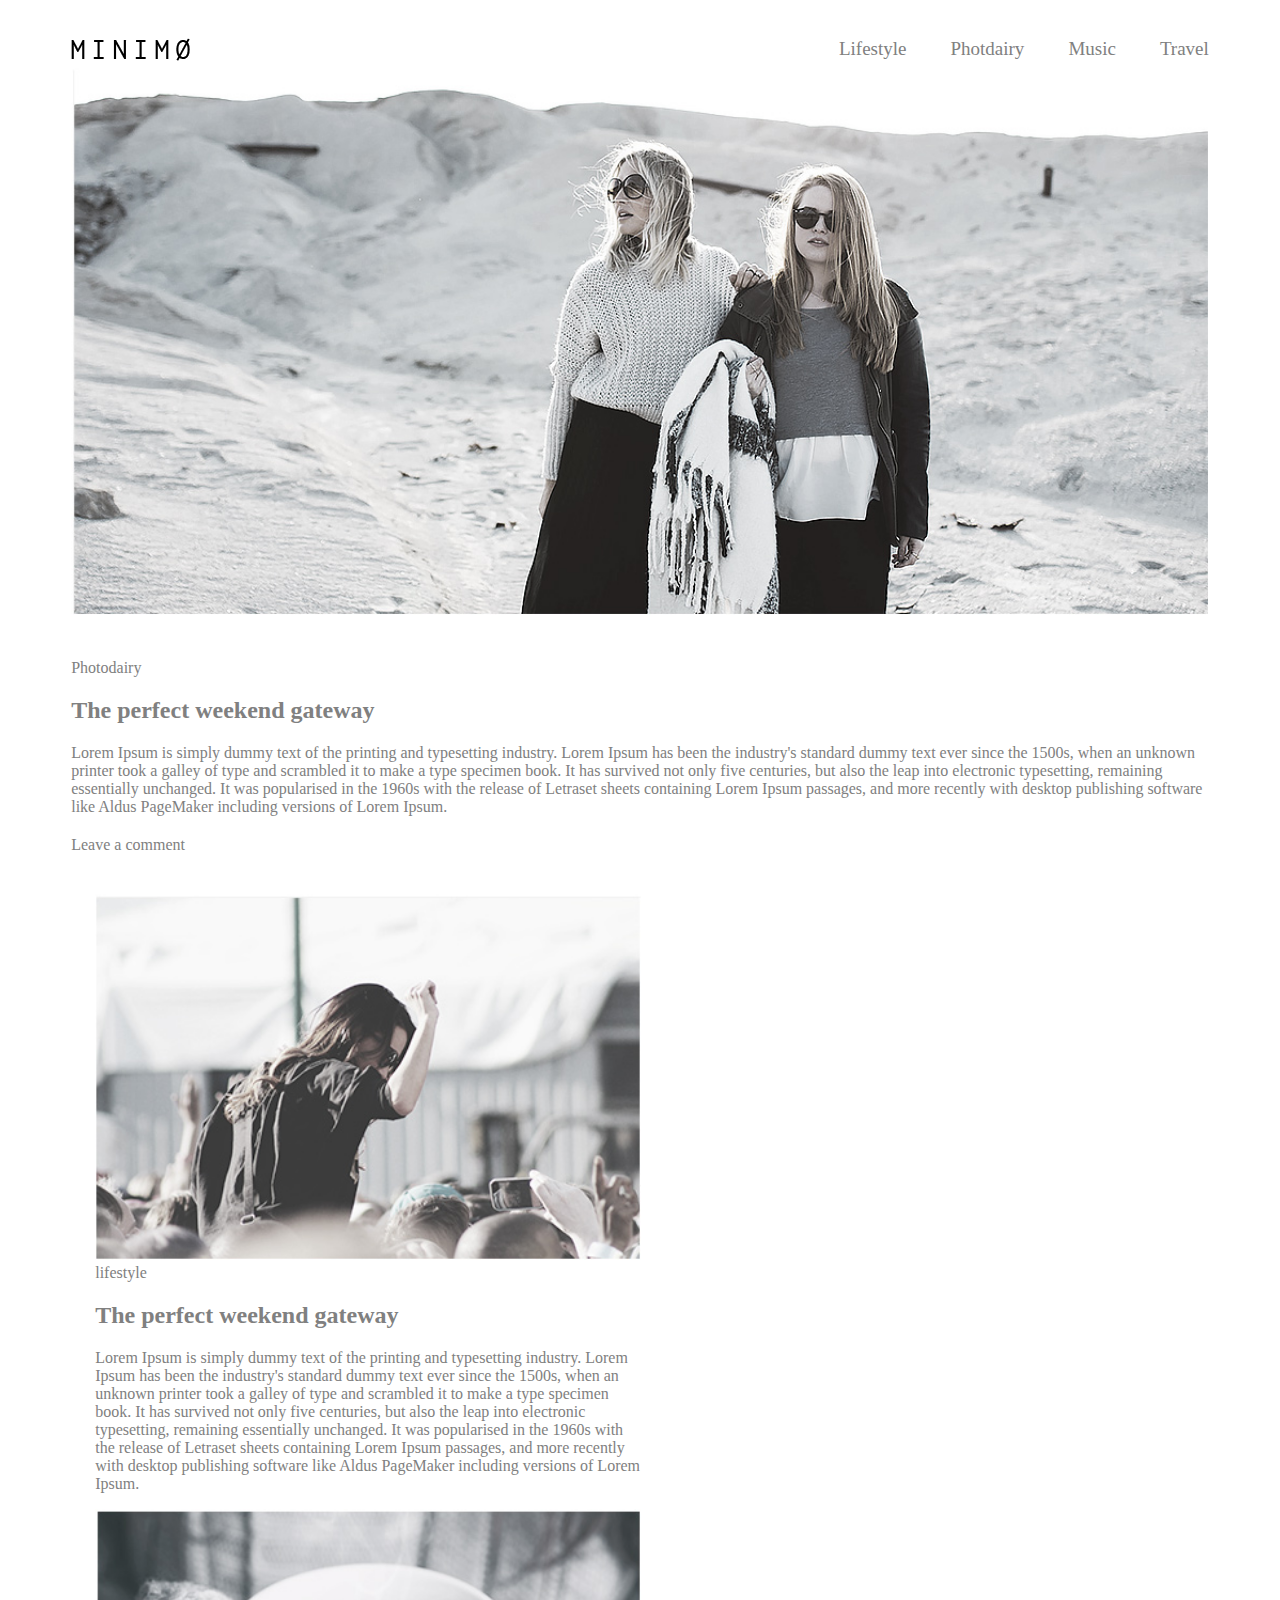
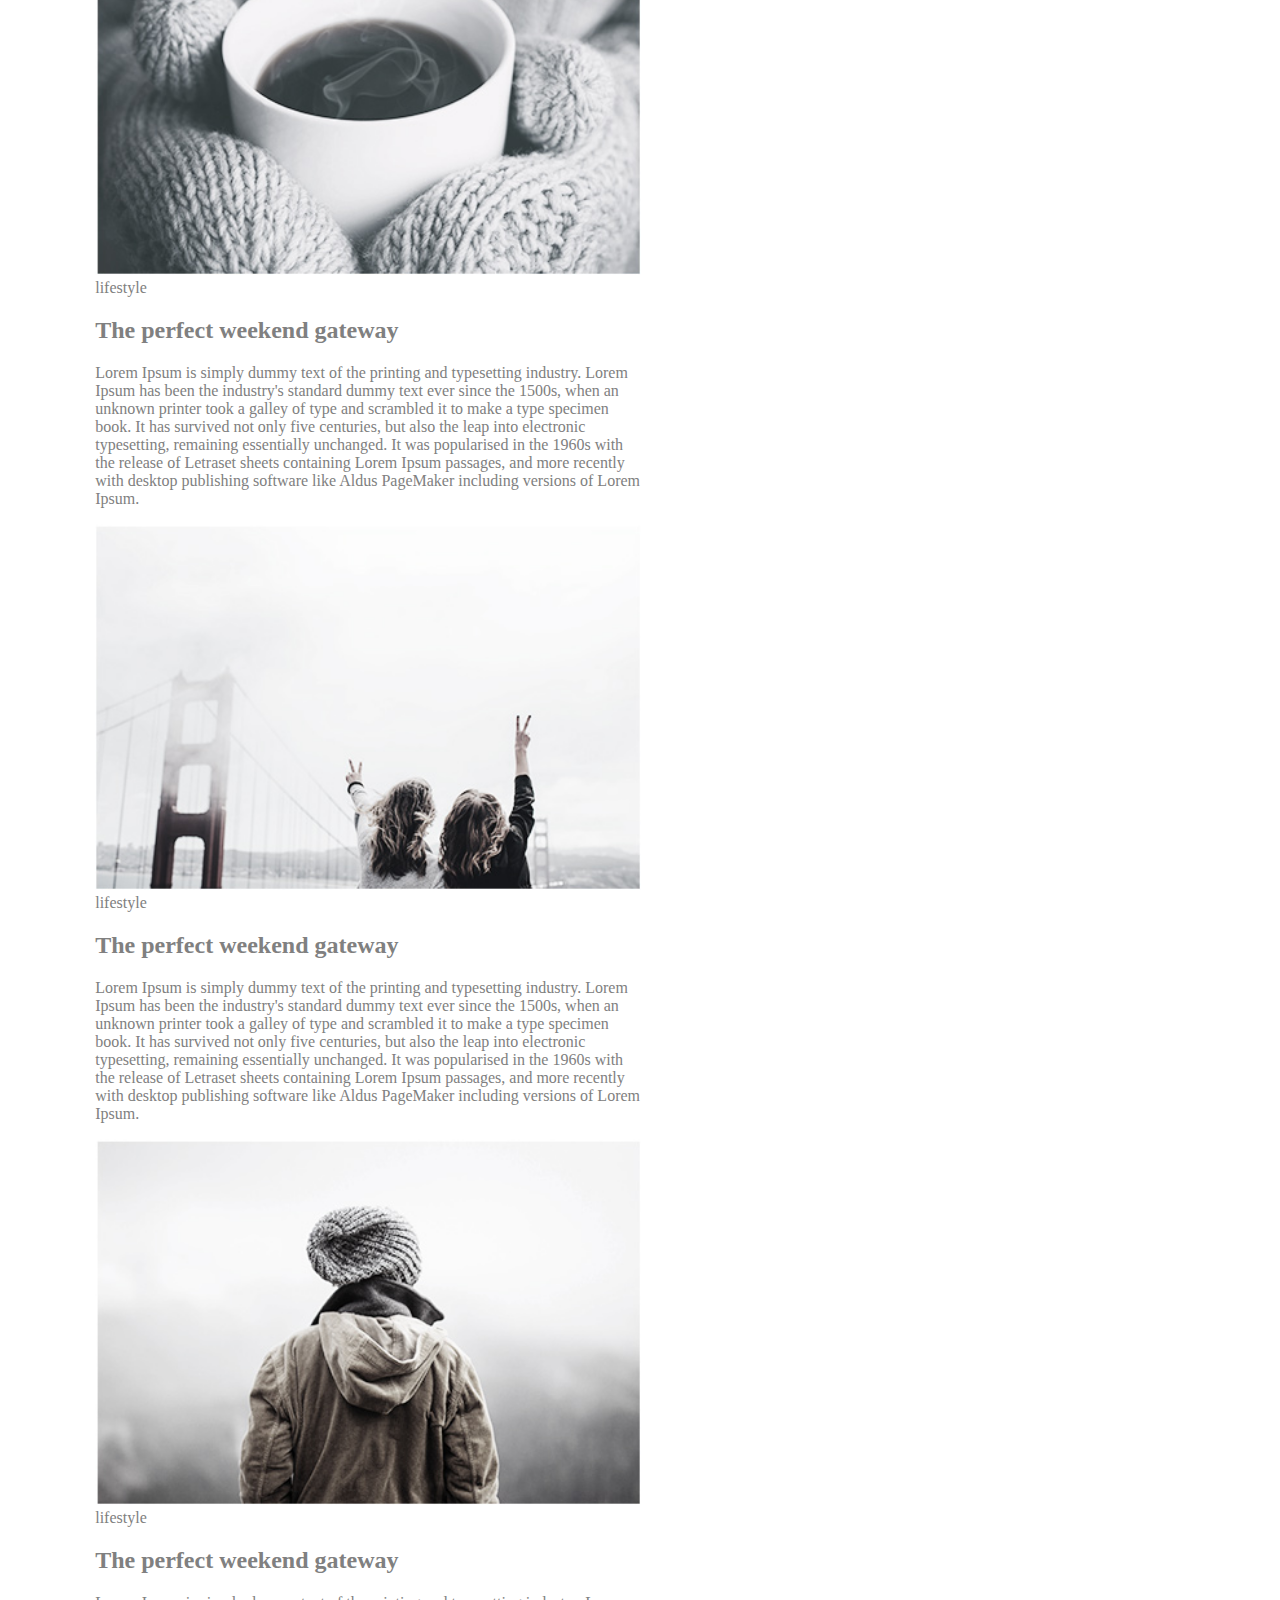
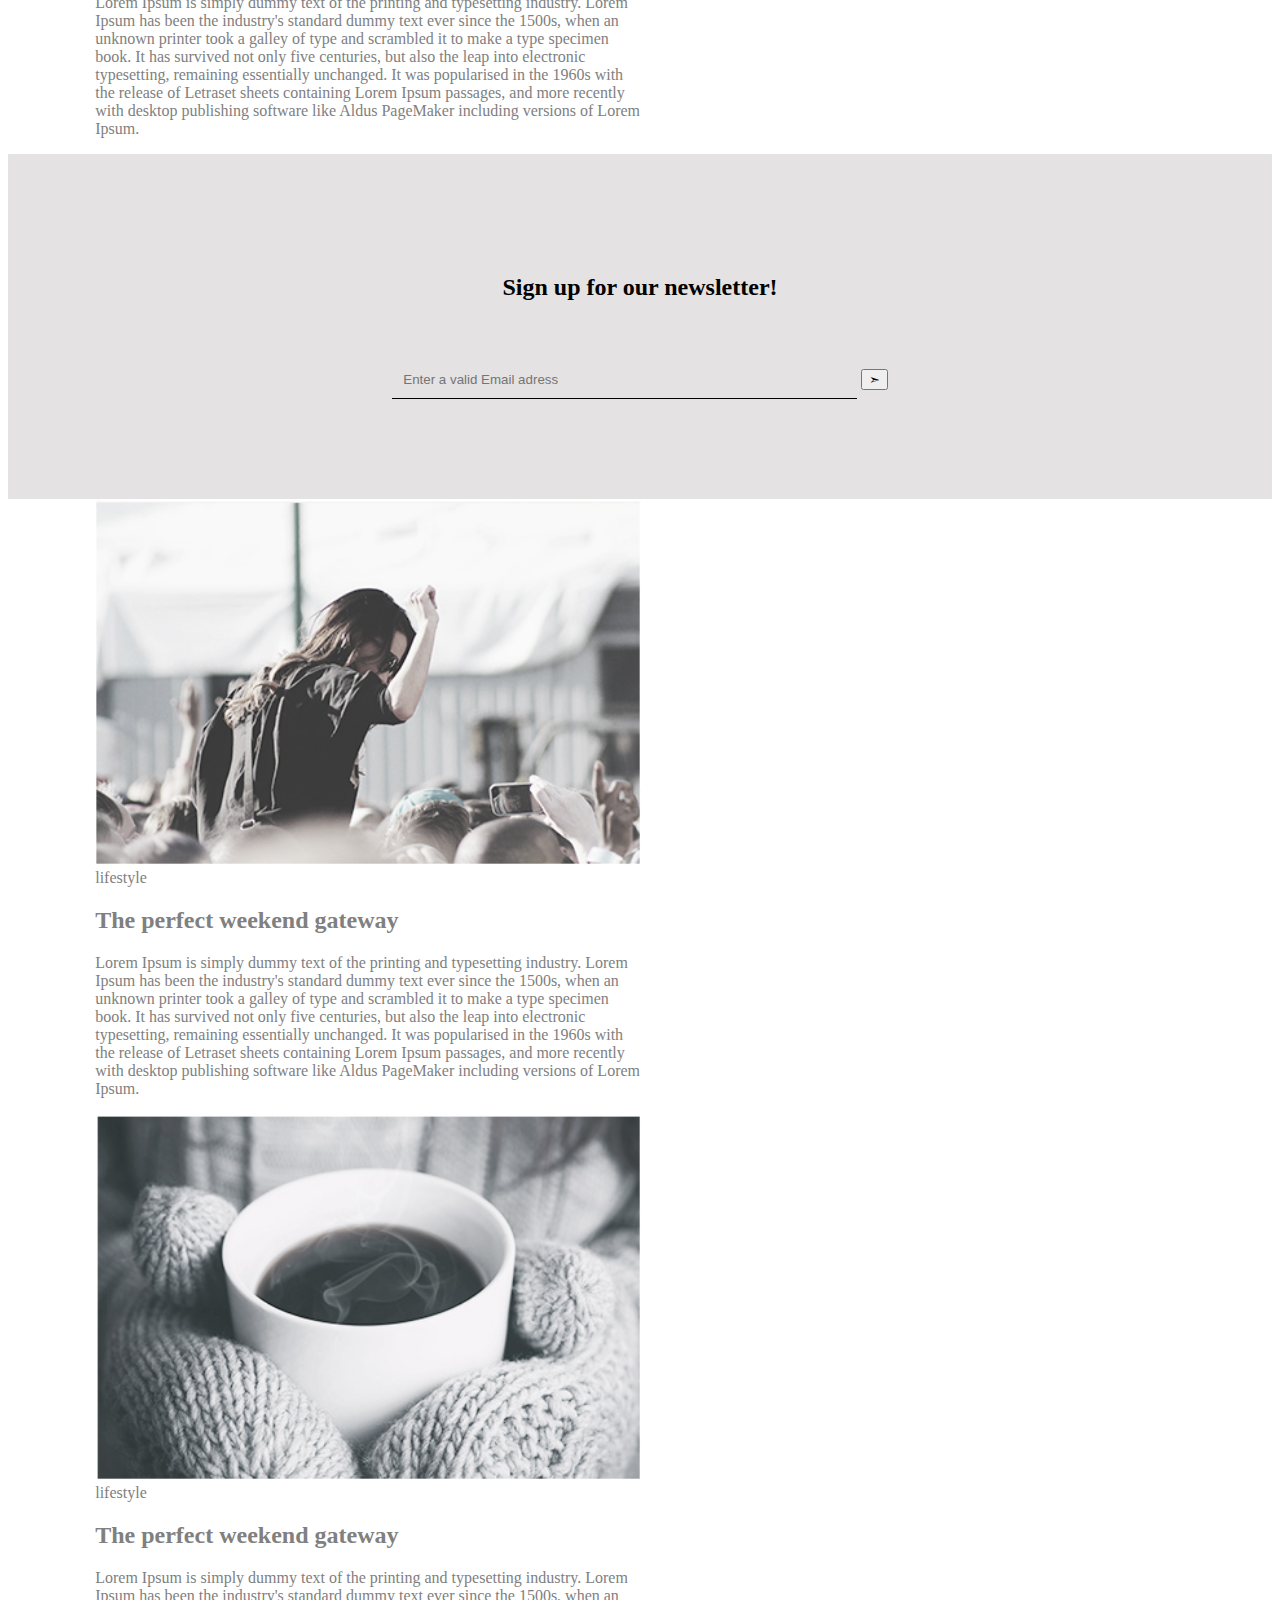
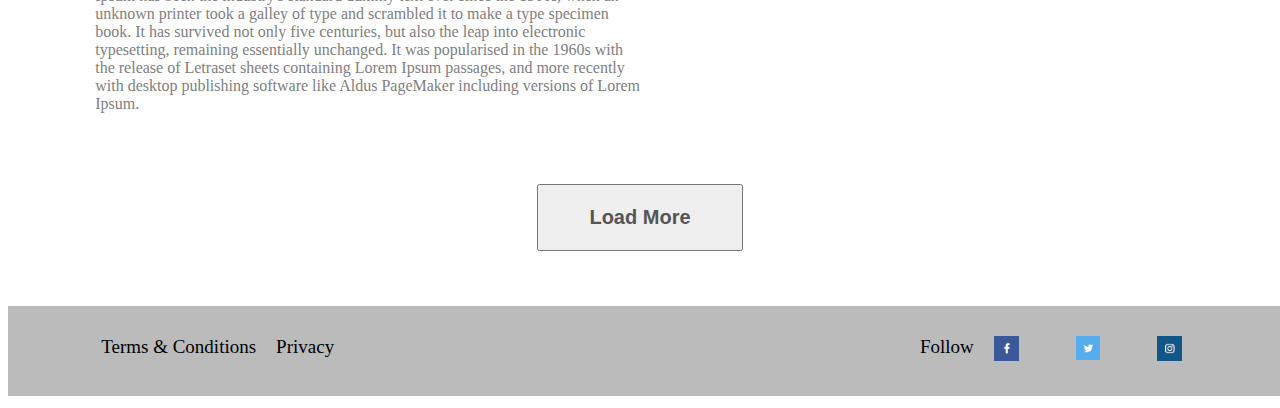
<file: index.html>
<!DOCTYPE html>
<html>
	<head>
		<title>Minimo</title>
		<link rel="stylesheet" href="style.css">
	</head>
	<body>
		

		<!-- header section -->

		<header>
			<div class="container">
				<div class="logo">
					<img src="imeges/logo.png" alt="logo">
				</div>
				<div class="menu">
					<ul>
						<li><a href="">Lifestyle</a></li>
						<li><a href="">Photdairy</a></li>
						<li><a href="">Music</a></li>
						<li><a href="">Travel</a></li>
					</ul>
				</div>
			</div>
		</header>


		<!-- banner section -->

		<section class="banner">
			<div class="container">
				<div class="banner-image">
					<img src="imeges/banner.jpg" alt="banner">
				</div>
			</div>
		</section>


		<!-- article section -->

		<section class="article">
			<div class="container">
				<div class="art-part-1">
				<span>
				Photodairy
			    </span>
			    <h2>The perfect weekend gateway</h2>
				<p>
			    Lorem Ipsum is simply dummy text of the printing and typesetting industry. Lorem Ipsum has been the industry's standard dummy text ever since the 1500s, when an unknown printer took a galley of type and scrambled it to make a type specimen book. It has survived not only five centuries, but also the leap into electronic typesetting, remaining essentially unchanged. It was popularised in the 1960s with the release of Letraset sheets containing Lorem Ipsum passages, and more recently with desktop publishing software like Aldus PageMaker including versions of Lorem Ipsum.
			    </p>
			    <a href="#">Leave a comment</a>
			</div>
			
			<div class="gallary">
				<div class="gallary-box">
	             <img src="imeges/blog1.jpg" alt="blog-1">
				<span>
				lifestyle
			    </span>
				<h2>The perfect weekend gateway</h2>
				<p>
			    Lorem Ipsum is simply dummy text of the printing and typesetting industry. Lorem Ipsum has been the industry's standard dummy text ever since the 1500s, when an unknown printer took a galley of type and scrambled it to make a type specimen book. It has survived not only five centuries, but also the leap into electronic typesetting, remaining essentially unchanged. It was popularised in the 1960s with the release of Letraset sheets containing Lorem Ipsum passages, and more recently with desktop publishing software like Aldus PageMaker including versions of Lorem Ipsum.
			    </p>
			    </div>
                <div class="gallary-box">
                	<img src="imeges/blog2.jpg" alt="blog-2">
                	<span>
						lifestyle
					</span>
					<h2>The perfect weekend gateway</h2>
					<p>
			        Lorem Ipsum is simply dummy text of the printing and typesetting industry. Lorem Ipsum has been the industry's standard dummy text ever since the 1500s, when an unknown printer took a galley of type and scrambled it to make a type specimen book. It has survived not only five centuries, but also the leap into electronic typesetting, remaining essentially unchanged. It was popularised in the 1960s with the release of Letraset sheets containing Lorem Ipsum passages, and more recently with desktop publishing software like Aldus PageMaker including versions of Lorem Ipsum.
			        </p>
                </div>
            </div>
            <div class="gallary">
                <div class="gallary-box">
                	<img src="imeges/blog3.jpg" alt="blog-3">
                	<span>
						lifestyle
					</span>
					<h2>The perfect weekend gateway</h2>
					<p>
			        Lorem Ipsum is simply dummy text of the printing and typesetting industry. Lorem Ipsum has been the industry's standard dummy text ever since the 1500s, when an unknown printer took a galley of type and scrambled it to make a type specimen book. It has survived not only five centuries, but also the leap into electronic typesetting, remaining essentially unchanged. It was popularised in the 1960s with the release of Letraset sheets containing Lorem Ipsum passages, and more recently with desktop publishing software like Aldus PageMaker including versions of Lorem Ipsum.
			        </p>
                </div>
                <div class="gallary-box">
                	<img src="imeges/blog4.jpg" alt="blog-4">
                	<span>
						lifestyle
					</span>
					<h2>The perfect weekend gateway</h2>
					<p>
			        Lorem Ipsum is simply dummy text of the printing and typesetting industry. Lorem Ipsum has been the industry's standard dummy text ever since the 1500s, when an unknown printer took a galley of type and scrambled it to make a type specimen book. It has survived not only five centuries, but also the leap into electronic typesetting, remaining essentially unchanged. It was popularised in the 1960s with the release of Letraset sheets containing Lorem Ipsum passages, and more recently with desktop publishing software like Aldus PageMaker including versions of Lorem Ipsum.
			        </p>
                </div>
            </div>
		</div>
	</section>


	 <!-- newsletter section -->


    <section class="newsletter-section">
			<div class="news">
				<h2>Sign up for our newsletter!</h2>
				<input type="text" placeholder="Enter a valid Email adress">
				<button>
					➣
				</button>
			</div>
	</section>

	<section>
		<div class="container">
		<div class="gallary">
				<div class="gallary-box">
	             <img src="imeges/blog1.jpg" alt="blog-1">
				<span>
				lifestyle
			    </span>
				<h2>The perfect weekend gateway</h2>
				<p>
			    Lorem Ipsum is simply dummy text of the printing and typesetting industry. Lorem Ipsum has been the industry's standard dummy text ever since the 1500s, when an unknown printer took a galley of type and scrambled it to make a type specimen book. It has survived not only five centuries, but also the leap into electronic typesetting, remaining essentially unchanged. It was popularised in the 1960s with the release of Letraset sheets containing Lorem Ipsum passages, and more recently with desktop publishing software like Aldus PageMaker including versions of Lorem Ipsum.
			    </p>
			    </div>
                <div class="gallary-box">
                	<img src="imeges/blog2.jpg" alt="blog-2">
                	<span>
						lifestyle
					</span>
					<h2>The perfect weekend gateway</h2>
					<p>
			        Lorem Ipsum is simply dummy text of the printing and typesetting industry. Lorem Ipsum has been the industry's standard dummy text ever since the 1500s, when an unknown printer took a galley of type and scrambled it to make a type specimen book. It has survived not only five centuries, but also the leap into electronic typesetting, remaining essentially unchanged. It was popularised in the 1960s with the release of Letraset sheets containing Lorem Ipsum passages, and more recently with desktop publishing software like Aldus PageMaker including versions of Lorem Ipsum.
			        </p>
                </div>
            </div>
        </div>
	</section>

	<section class="load">
		<div class="load-1">
			<button class="button">
			<b>Load More</b>
			</button>
		</div>
	</section>


	<!-- footer -->


	<footer>
	    <div class="container-box">
			<div class="footer-menu">
				<ul>
					<li>Terms & Conditions</li>
					<li>Privacy</li>
				</ul>
			</div>
			<div class="media">
				<ul>
					<li>Follow</li>
                    <li><img src="imeges/facebook.png" alt="facebook"></li>
					<li><img src="imeges/twitter.png" alt="twitter"></li>
					<li><img src="imeges/instagram.png" alt="instagram"></li>
				</ul>
			</div>
		</div>
	</footer>
	</body>
</html>
</file>
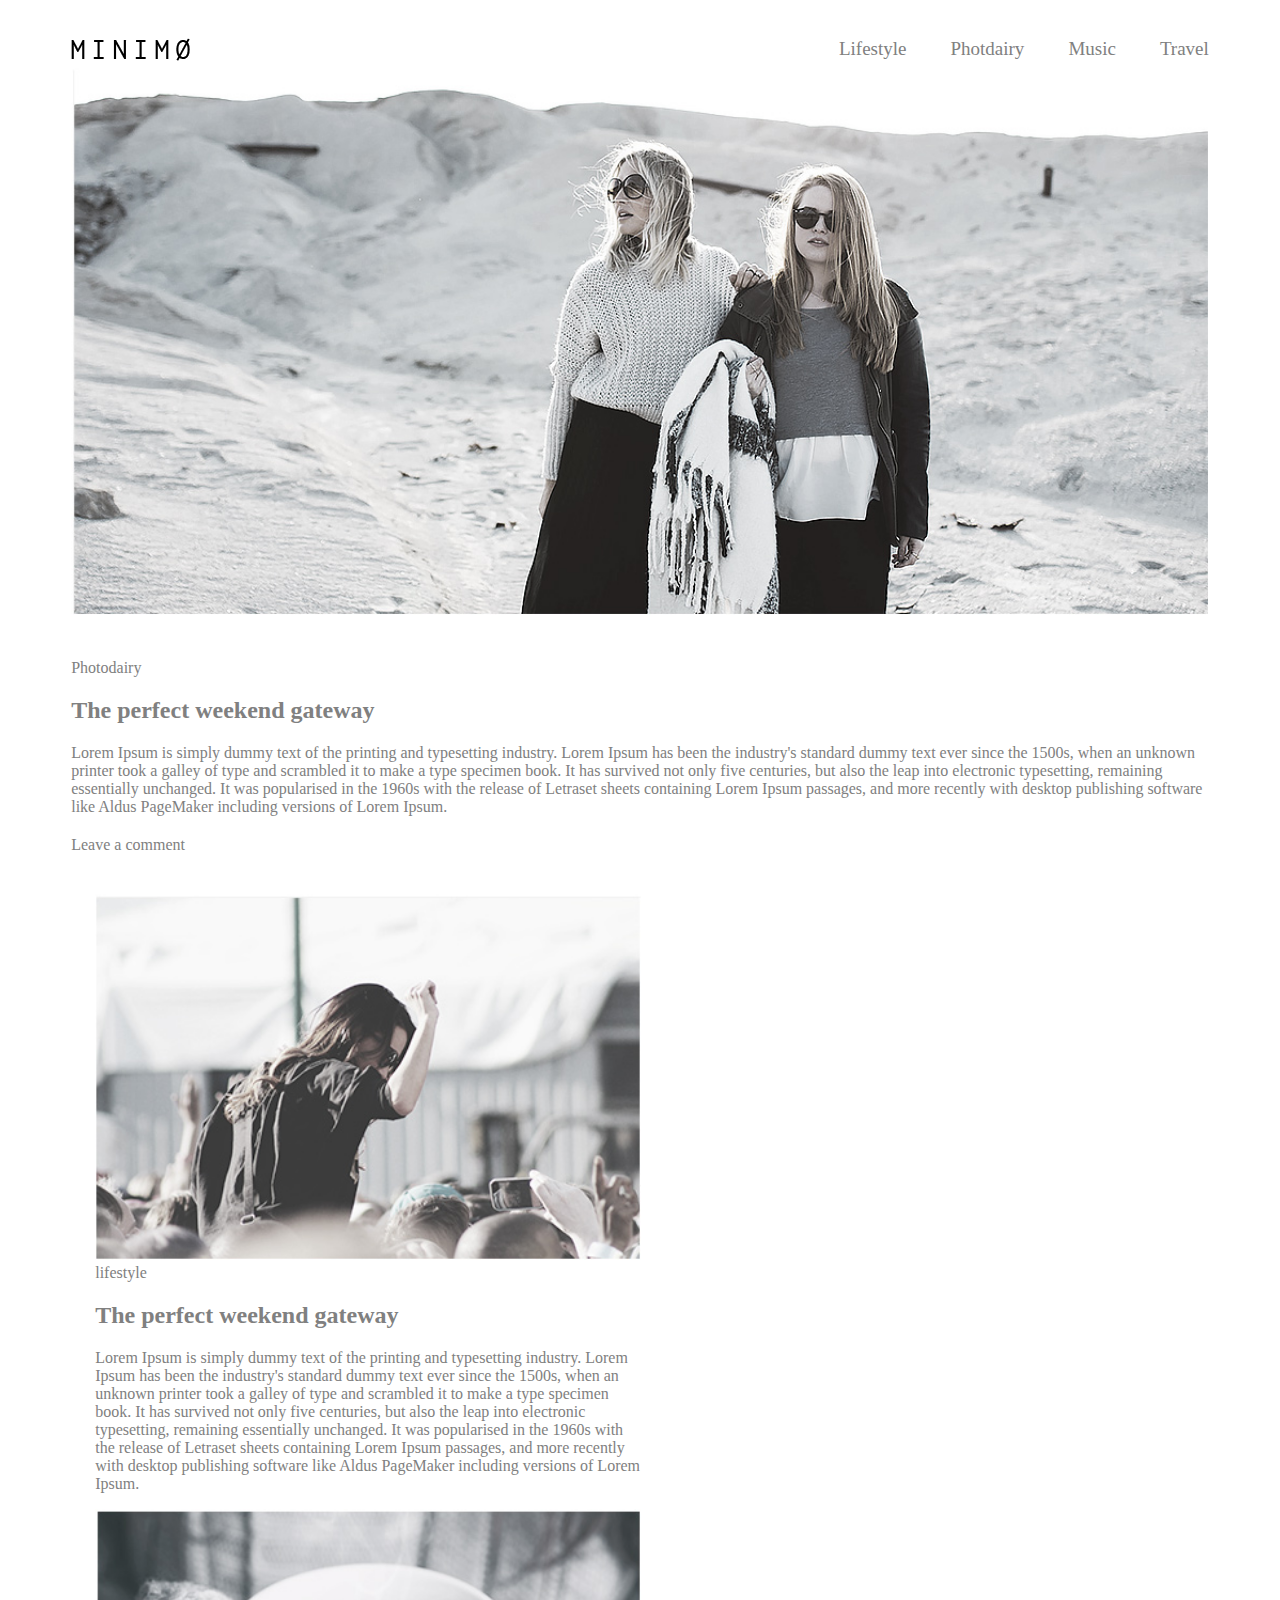
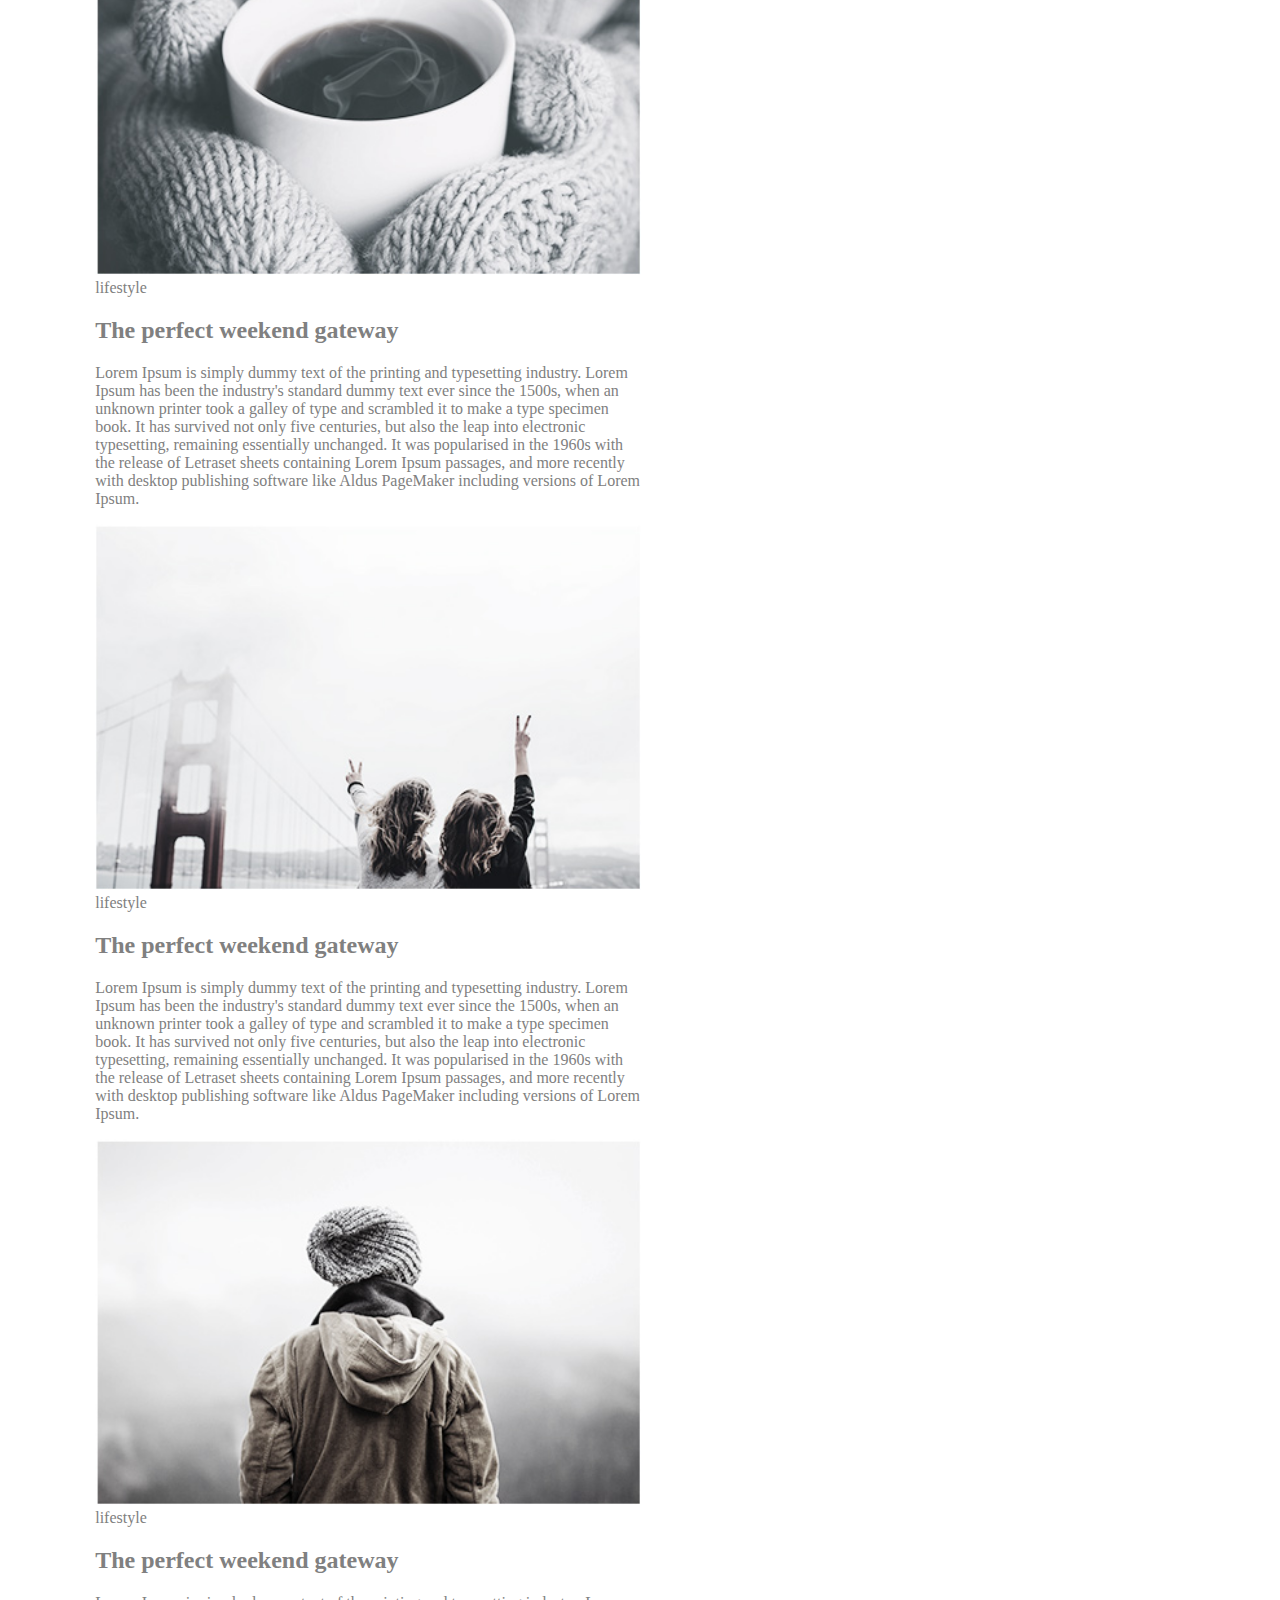
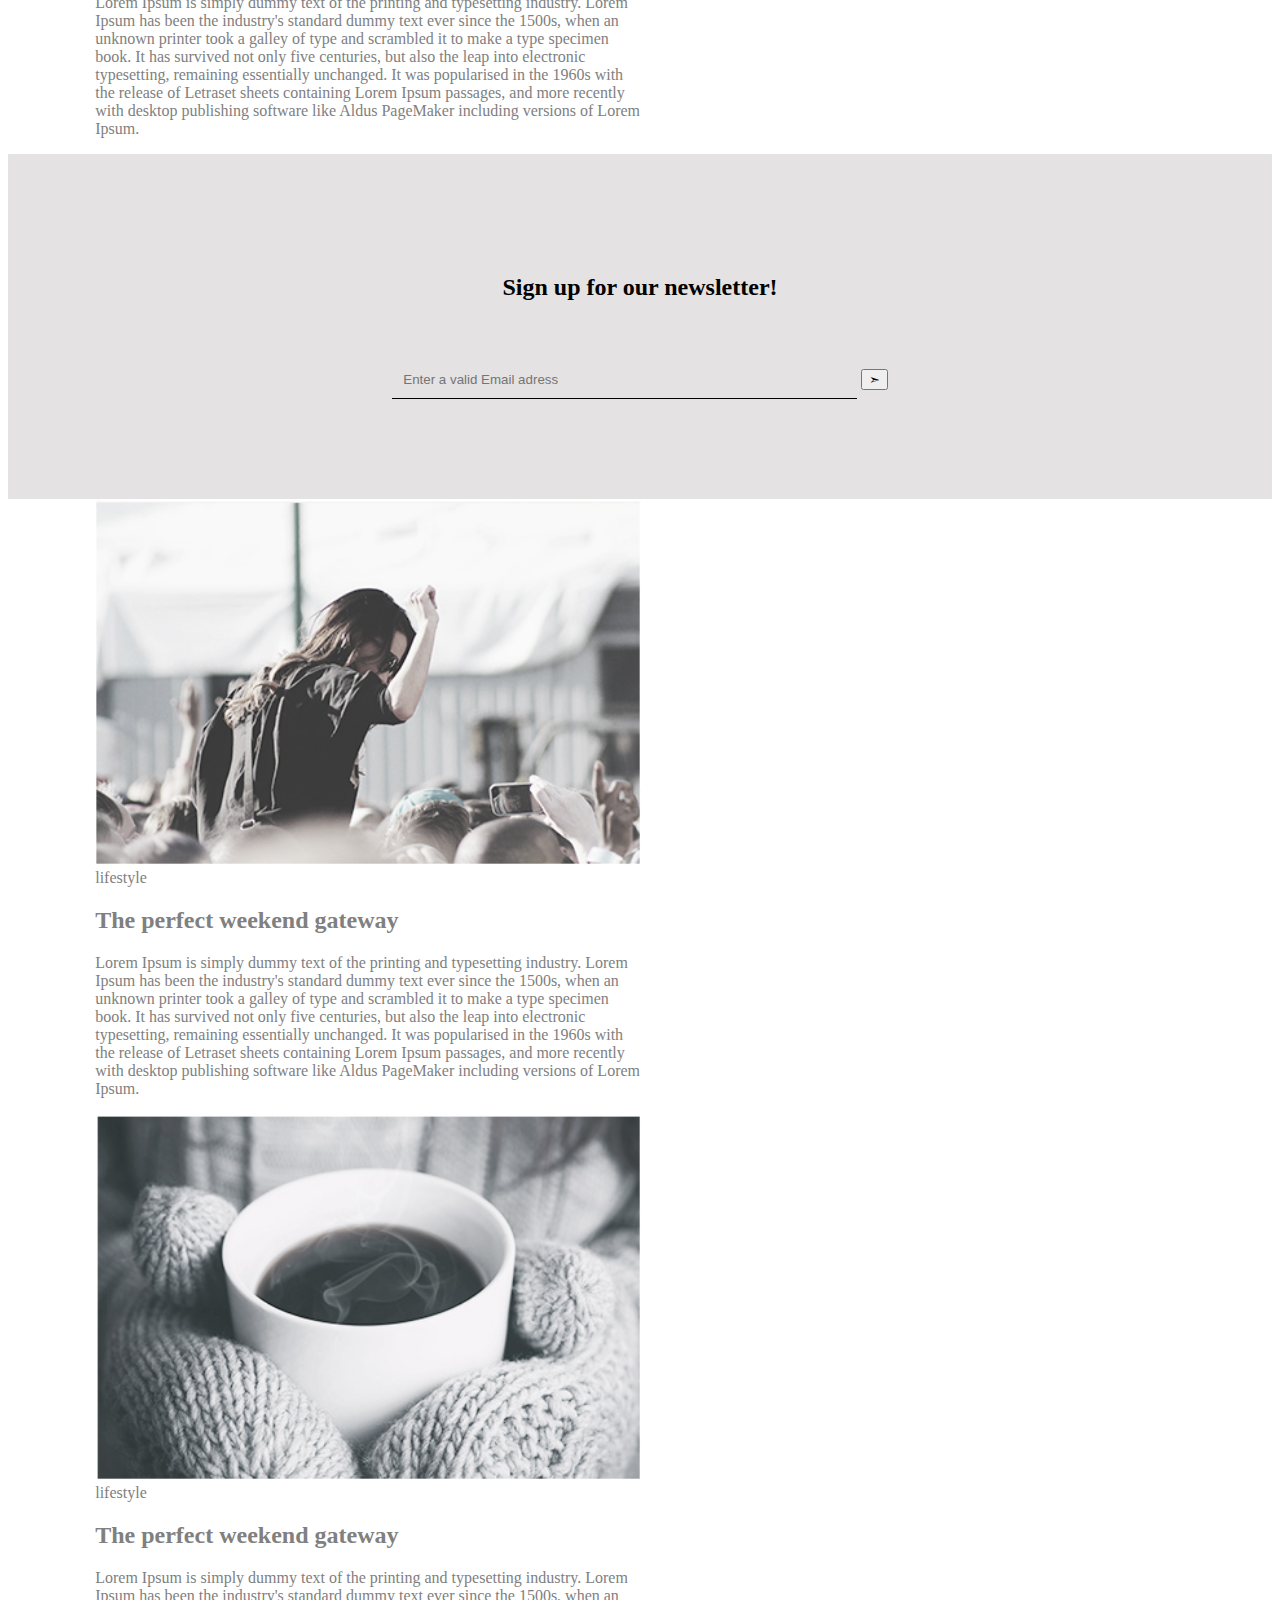
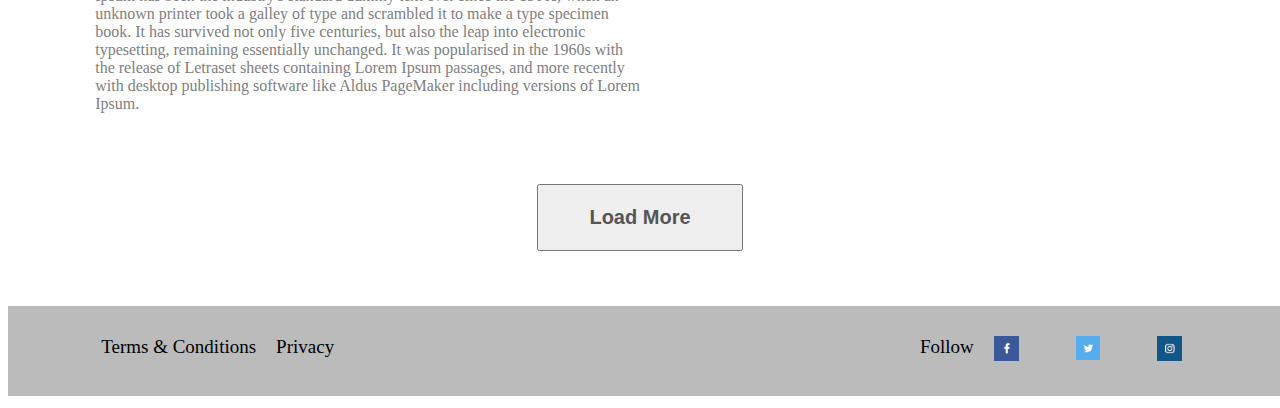
<file: home.html>
<!DOCTYPE html>
<html>
	<head>
		<title>Minimo</title>
		<link rel="stylesheet" href="style.css">
	</head>
	<body>
		

		<!-- header section -->

		<header>
			<div class="container">
				<div class="logo">
					<img src="imeges/logo.png" alt="logo">
				</div>
				<div class="menu">
					<ul>
						<li><a href="">Lifestyle</a></li>
						<li><a href="">Photdairy</a></li>
						<li><a href="">Music</a></li>
						<li><a href="">Travel</a></li>
					</ul>
				</div>
			</div>
		</header>


		<!-- banner section -->

		<section class="banner">
			<div class="container">
				<div class="banner-image">
					<img src="imeges/banner.jpg" alt="banner">
				</div>
			</div>
		</section>


		<!-- article section -->

		<section class="article">
			<div class="container">
				<div class="art-part-1">
				<span>
				Photodairy
			    </span>
			    <h2>The perfect weekend gateway</h2>
				<p>
			    Lorem Ipsum is simply dummy text of the printing and typesetting industry. Lorem Ipsum has been the industry's standard dummy text ever since the 1500s, when an unknown printer took a galley of type and scrambled it to make a type specimen book. It has survived not only five centuries, but also the leap into electronic typesetting, remaining essentially unchanged. It was popularised in the 1960s with the release of Letraset sheets containing Lorem Ipsum passages, and more recently with desktop publishing software like Aldus PageMaker including versions of Lorem Ipsum.
			    </p>
			    <a href="#">Leave a comment</a>
			</div>
			
			<div class="gallary">
				<div class="gallary-box">
	             <img src="imeges/blog1.jpg" alt="blog-1">
				<span>
				lifestyle
			    </span>
				<h2>The perfect weekend gateway</h2>
				<p>
			    Lorem Ipsum is simply dummy text of the printing and typesetting industry. Lorem Ipsum has been the industry's standard dummy text ever since the 1500s, when an unknown printer took a galley of type and scrambled it to make a type specimen book. It has survived not only five centuries, but also the leap into electronic typesetting, remaining essentially unchanged. It was popularised in the 1960s with the release of Letraset sheets containing Lorem Ipsum passages, and more recently with desktop publishing software like Aldus PageMaker including versions of Lorem Ipsum.
			    </p>
			    </div>
                <div class="gallary-box">
                	<img src="imeges/blog2.jpg" alt="blog-2">
                	<span>
						lifestyle
					</span>
					<h2>The perfect weekend gateway</h2>
					<p>
			        Lorem Ipsum is simply dummy text of the printing and typesetting industry. Lorem Ipsum has been the industry's standard dummy text ever since the 1500s, when an unknown printer took a galley of type and scrambled it to make a type specimen book. It has survived not only five centuries, but also the leap into electronic typesetting, remaining essentially unchanged. It was popularised in the 1960s with the release of Letraset sheets containing Lorem Ipsum passages, and more recently with desktop publishing software like Aldus PageMaker including versions of Lorem Ipsum.
			        </p>
                </div>
            </div>
            <div class="gallary">
                <div class="gallary-box">
                	<img src="imeges/blog3.jpg" alt="blog-3">
                	<span>
						lifestyle
					</span>
					<h2>The perfect weekend gateway</h2>
					<p>
			        Lorem Ipsum is simply dummy text of the printing and typesetting industry. Lorem Ipsum has been the industry's standard dummy text ever since the 1500s, when an unknown printer took a galley of type and scrambled it to make a type specimen book. It has survived not only five centuries, but also the leap into electronic typesetting, remaining essentially unchanged. It was popularised in the 1960s with the release of Letraset sheets containing Lorem Ipsum passages, and more recently with desktop publishing software like Aldus PageMaker including versions of Lorem Ipsum.
			        </p>
                </div>
                <div class="gallary-box">
                	<img src="imeges/blog4.jpg" alt="blog-4">
                	<span>
						lifestyle
					</span>
					<h2>The perfect weekend gateway</h2>
					<p>
			        Lorem Ipsum is simply dummy text of the printing and typesetting industry. Lorem Ipsum has been the industry's standard dummy text ever since the 1500s, when an unknown printer took a galley of type and scrambled it to make a type specimen book. It has survived not only five centuries, but also the leap into electronic typesetting, remaining essentially unchanged. It was popularised in the 1960s with the release of Letraset sheets containing Lorem Ipsum passages, and more recently with desktop publishing software like Aldus PageMaker including versions of Lorem Ipsum.
			        </p>
                </div>
            </div>
		</div>
	</section>


	 <!-- newsletter section -->


    <section class="newsletter-section">
			<div class="news">
				<h2>Sign up for our newsletter!</h2>
				<input type="text" placeholder="Enter a valid Email adress">
				<button>
					➣
				</button>
			</div>
	</section>

	<section>
		<div class="container">
		<div class="gallary">
				<div class="gallary-box">
	             <img src="imeges/blog1.jpg" alt="blog-1">
				<span>
				lifestyle
			    </span>
				<h2>The perfect weekend gateway</h2>
				<p>
			    Lorem Ipsum is simply dummy text of the printing and typesetting industry. Lorem Ipsum has been the industry's standard dummy text ever since the 1500s, when an unknown printer took a galley of type and scrambled it to make a type specimen book. It has survived not only five centuries, but also the leap into electronic typesetting, remaining essentially unchanged. It was popularised in the 1960s with the release of Letraset sheets containing Lorem Ipsum passages, and more recently with desktop publishing software like Aldus PageMaker including versions of Lorem Ipsum.
			    </p>
			    </div>
                <div class="gallary-box">
                	<img src="imeges/blog2.jpg" alt="blog-2">
                	<span>
						lifestyle
					</span>
					<h2>The perfect weekend gateway</h2>
					<p>
			        Lorem Ipsum is simply dummy text of the printing and typesetting industry. Lorem Ipsum has been the industry's standard dummy text ever since the 1500s, when an unknown printer took a galley of type and scrambled it to make a type specimen book. It has survived not only five centuries, but also the leap into electronic typesetting, remaining essentially unchanged. It was popularised in the 1960s with the release of Letraset sheets containing Lorem Ipsum passages, and more recently with desktop publishing software like Aldus PageMaker including versions of Lorem Ipsum.
			        </p>
                </div>
            </div>
        </div>
	</section>

	<section class="load">
		<div class="load-1">
			<button class="button">
			<b>Load More</b>
			</button>
		</div>
	</section>


	<!-- footer -->


	<footer>
	    <div class="container-box">
			<div class="footer-menu">
				<ul>
					<li>Terms & Conditions</li>
					<li>Privacy</li>
				</ul>
			</div>
			<div class="media">
				<ul>
					<li>Follow</li>
                    <li><img src="imeges/facebook.png" alt="facebook"></li>
					<li><img src="imeges/twitter.png" alt="twitter"></li>
					<li><img src="imeges/instagram.png" alt="instagram"></li>
				</ul>
			</div>
		</div>
	</footer>
	</body>
</html>
</file>
<file: style.css>
{
	margin:0;
	padding:0;
}

/* header section*/

header{
	width:100%;
	margin:auto;
	padding:30px 0;
}
.container{
	width:90%;
	margin:0 auto;
}
.logo{
	width:20%;
	float:left;


}
.logo img{}
.menu{
	width:80%;
	float:right;
	
}
.menu ul{
	width:100%;
	margin:0;
	padding:0;
	text-align:right;

}
.menu ul li{
	display:inline-block;
	list-style: none;
	padding-right:40px;
}
.menu ul li:last-child{
	padding-right:0px!important;
}
.menu ul li a{
	text-decoration:none;
	color:grey;
	font-size:19px;
}


/* banner section */



.banner{
	width:100%;
}
.bannner-image{
	width:100%;
}
.banner-image img{
	width:100%;
}
.text{
	padding:40px 0;
}
.text span{
	color:grey;
	margin:20px 0;
}
.text h2{
	color:grey;
	margin:20px 0;
}
.text p{
	color:grey;
	margin:20px 0;
}
.text a{
	text-decoration:none;
	color:grey;
}


/* article section*/


.article{
	width:100%;
}
.art-part-1{
	padding:40px 0;
}
.art-part-1 span{
	color:grey;
	margin: 20px 0;
}
.art-part-1 h2{
	color:grey;
	margin: 20px 0;
}
.art-part-1 p{
	color:grey;
	margin: 20px 0;
}
.art-part-1 a{
	text-decoration: none;
	color:grey;
}

.gallary{
	width:100%;
}

.gallary-box{
	width:48%;
	float:left;
	color:grey;
	margin-left:24px;
}
.gallary-box img{
	width:100%;
}
.gallary-box span{}
.gallary-box h2{}
.galllary-box p{}


/* newsletter section */


.newsletter-section{
	width: 100%;
    margin: 0 auto;
    padding: 100px 0;
    display: inline-block;
    background-color: #e4e2e2;
    text-align: center;
  
}
.news h2{
	margin-bottom:60px;
}
.news input{
	border: none;
    background: transparent;
    border-bottom: 1px solid black;
    width: 35%;
    padding:11px;
}
.news button{}
.load{
	width:100%;
	display:inline-block;
	background:white;
	color:#bbbbbb;	
}
.load-1{
	text-align: center;
	margin:0 auto;
	padding:55px 0;
}
.button{
	padding:20px 50px;
	font-size:20px;
	color:#565555;;
}


/* footer */

footer{
	width:100%;
	margin:auto;
	background:#bbbbbb;
	padding:30px;
	display:inline-block;
}

.container-box{
	width:90%;
	margin:0 auto;
}
.footer-menu{
	width:50%;
	float:left;
}

.footer-menu ul{
	float:left;
	margin:0;
	padding:0;
}

.footer-menu ul li{
	list-style: none;
	float:left;
	font-size:19px;
	padding-right:20px;
}

}
.media{
	width:50%;
	float:right;
}

.media ul{
	float:right;
	margin:0;
	padding:0;
}

.media ul li{
	list-style-type:none;
	float:left;
	font-size:19px;
	padding-right:20px;
}

.media ul li img{
	width:40%;
}
</file>
